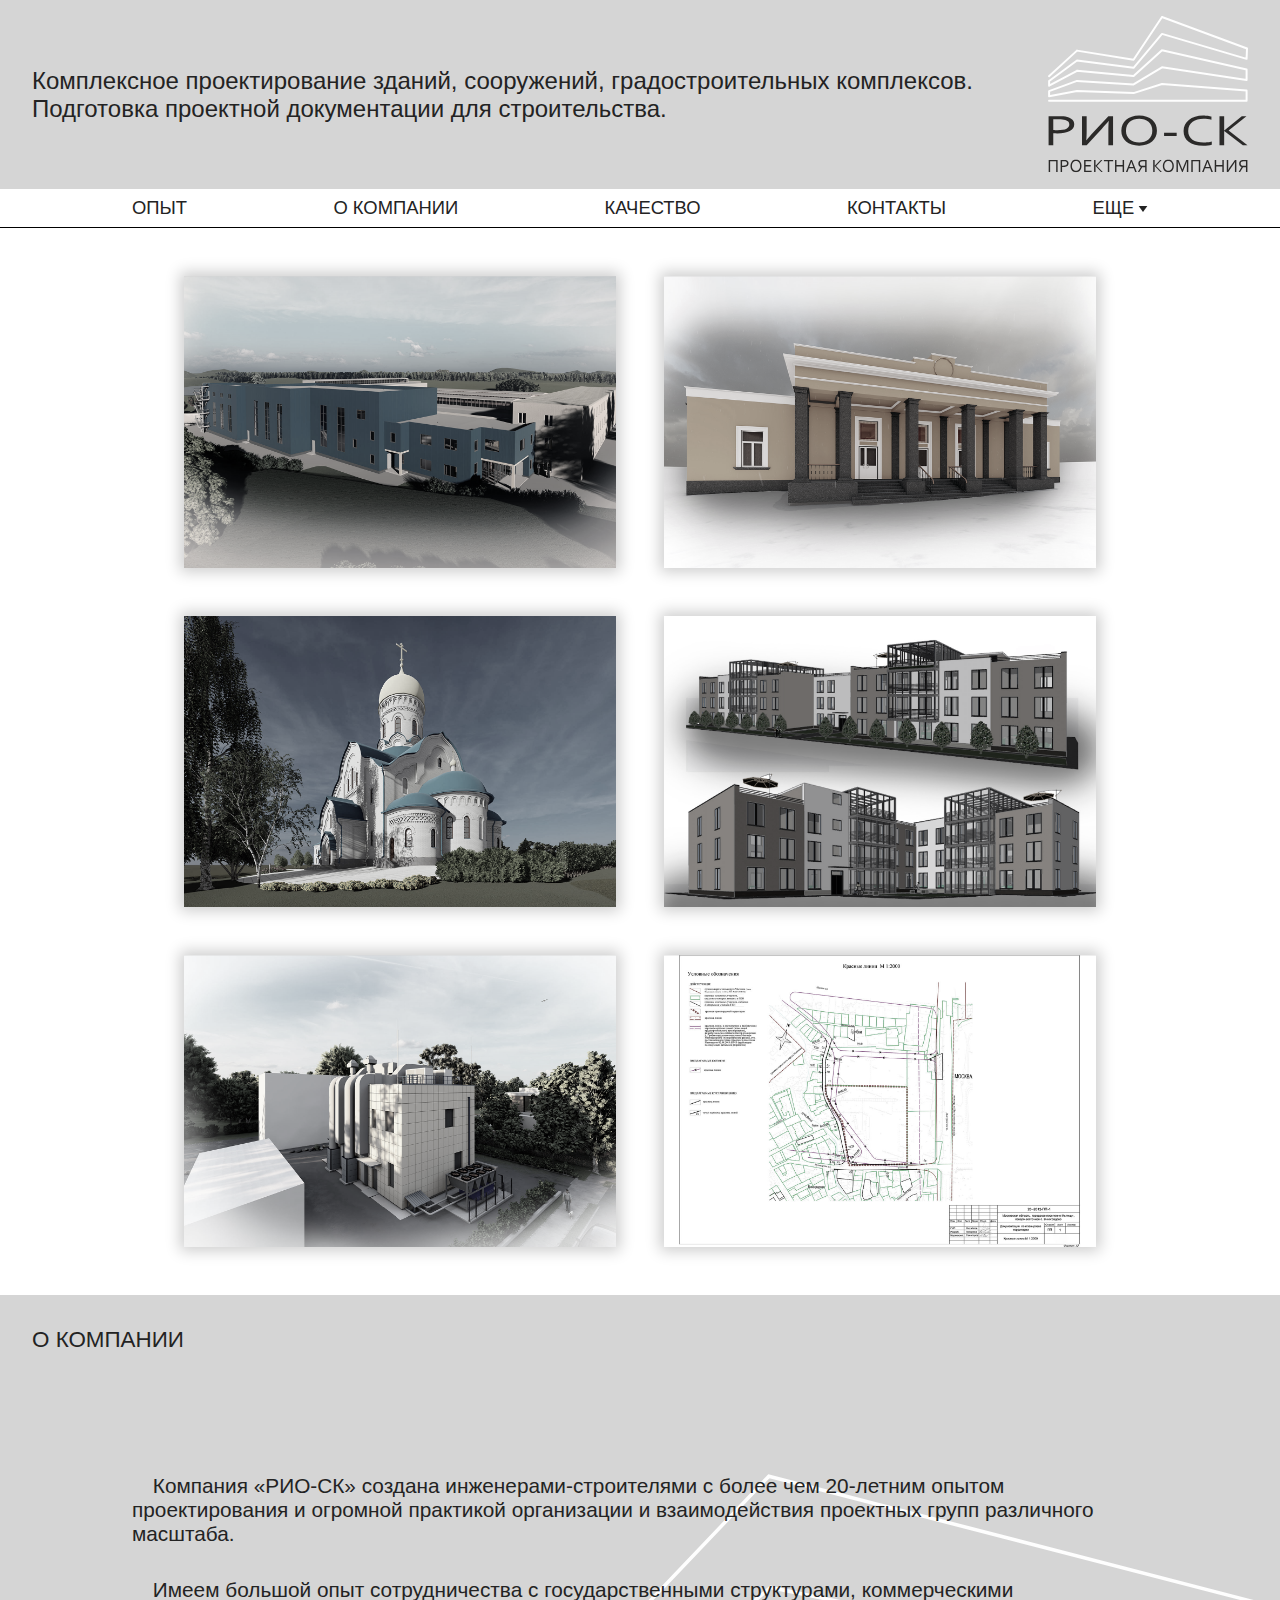
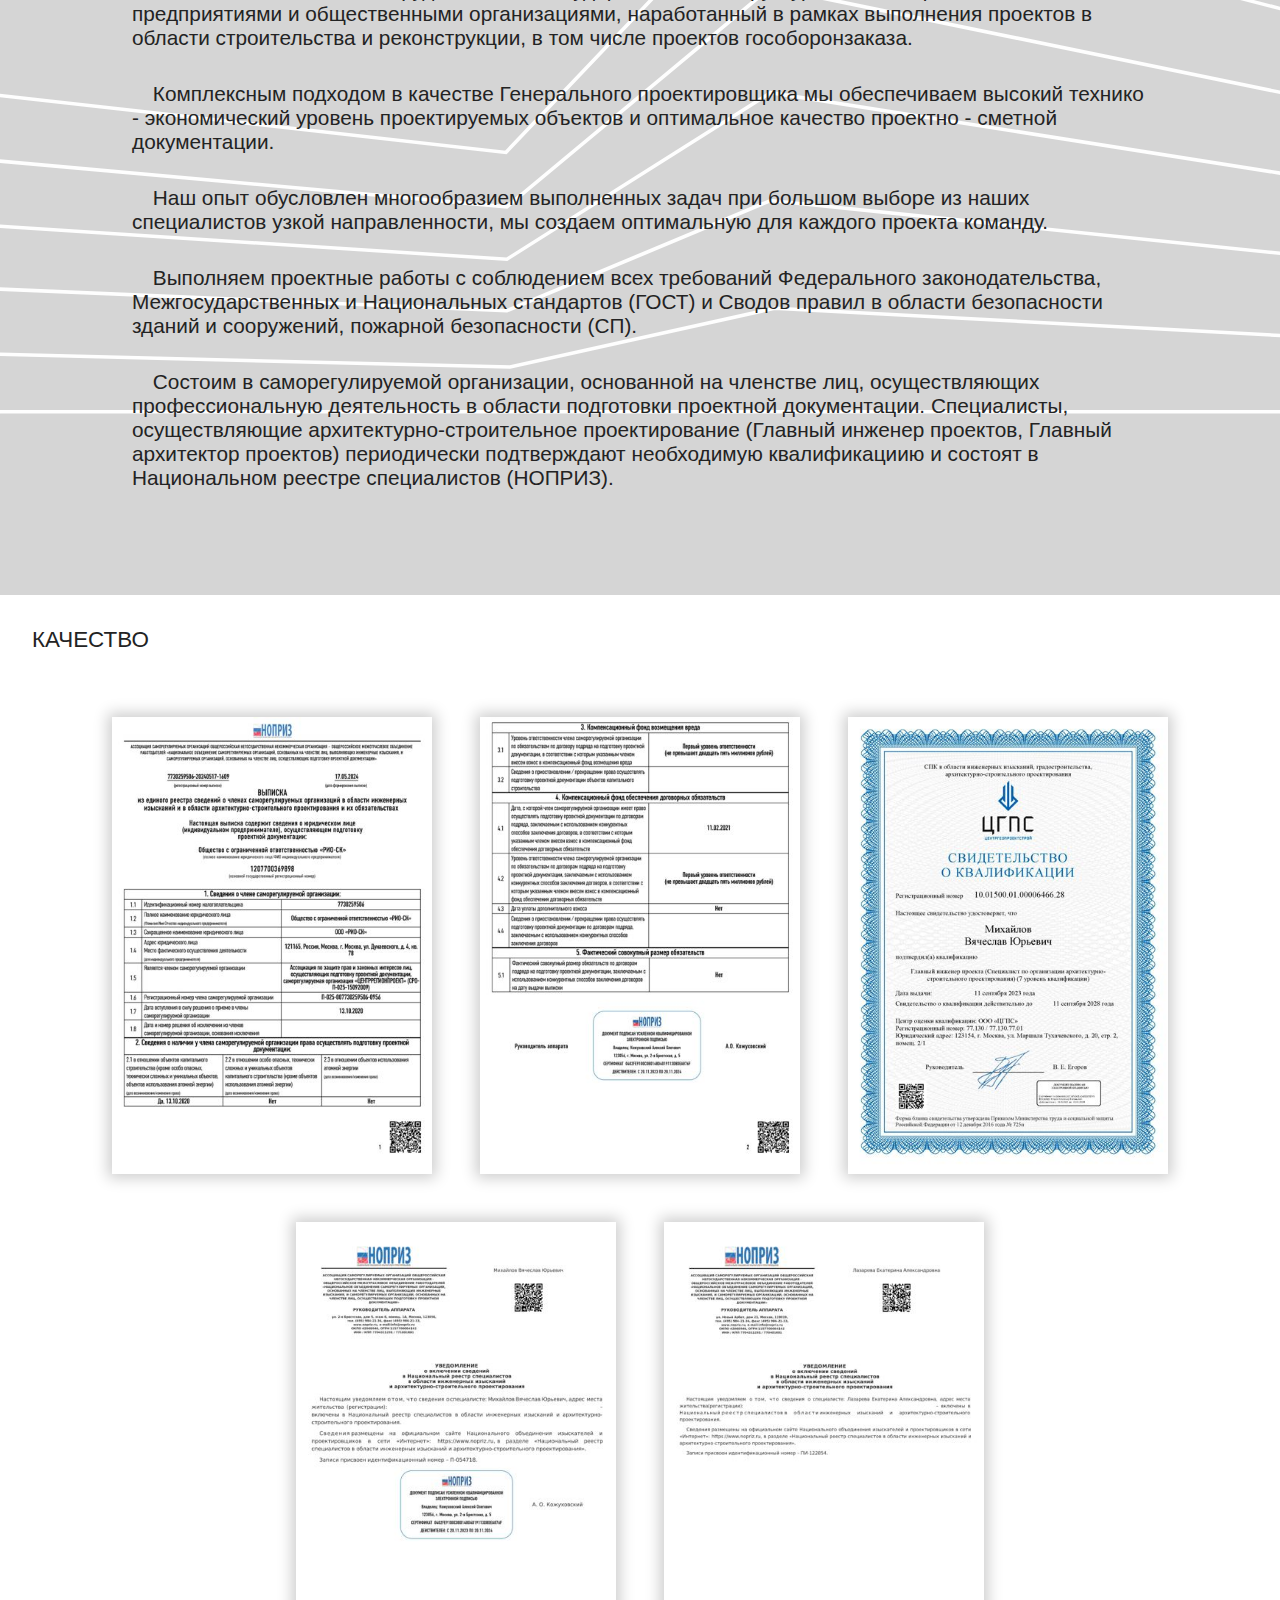
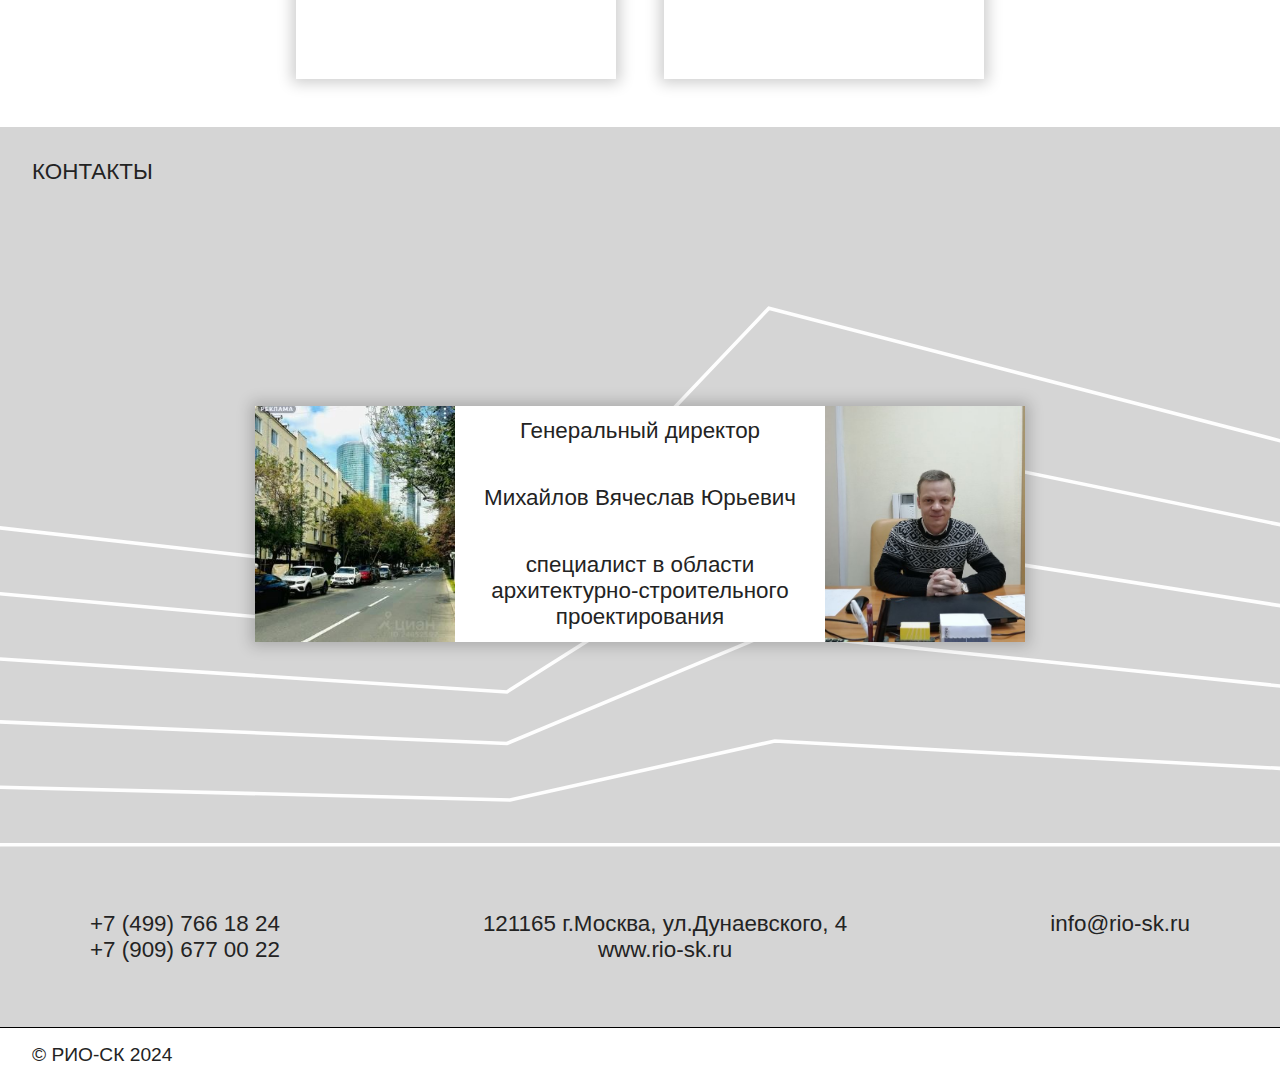
<file: index.html>
<!DOCTYPE html>
<html lang="en">
<head>
    <link rel="stylesheet" href="css/default.css">
    <link rel="stylesheet" href="css/styles.css">
    <link rel="icon" type="image/x-icon" href="src/icons/favicon_48.ico">
    <!-- <base href="https://mikhv.github.io/rio-sk-site/"> DELETE IT -->
    <meta charset="UTF-8">
    <meta name="viewport" content="width=device-width, initial-scale=1.0">
    <title>РИО-СК - Проектная компания</title>
</head>
<body>
    <header id="header">
        <div class="inner">
            <p class="header-text">Комплексное проектирование зданий, сооружений, градостроительных комплексов.<br>Подготовка проектной документации для строительства.</p>
            <svg width="200" height="157" viewBox="0 0 200 157" fill="none" xmlns="http://www.w3.org/2000/svg" class="header-logo">
                <g clip-path="url(#clip0_75_2)">
                    <path d="M5.27064 129.17H0.586609V100.15H11.1807C12.7632 100.15 14.2157 100.225 15.5637 100.365C16.9101 100.513 18.1405 100.736 19.2604 101.038C21.5432 101.661 23.2809 102.594 24.4623 103.832C25.6418 105.068 26.229 106.594 26.229 108.402C26.229 109.875 25.8481 111.179 25.0757 112.297C24.3052 113.424 23.1853 114.357 21.7213 115.112C20.2557 115.868 18.4793 116.431 16.3738 116.816C14.2753 117.201 11.8952 117.393 9.2306 117.393C7.96152 117.393 6.63714 117.349 5.27064 117.259V129.17ZM5.27064 114.022C5.89465 114.075 6.55903 114.12 7.23921 114.15C7.92202 114.179 8.5671 114.194 9.18058 114.194C11.3677 114.194 13.2301 114.06 14.773 113.802C16.3141 113.542 17.5736 113.164 18.539 112.669C19.5149 112.163 20.2179 111.556 20.6576 110.845C21.0947 110.127 21.3097 109.312 21.3097 108.402C21.3097 107.276 20.9508 106.351 20.2364 105.623C19.5246 104.905 18.5091 104.358 17.2041 103.979C16.3826 103.749 15.4382 103.587 14.3728 103.491C13.3091 103.394 12.0707 103.349 10.6664 103.349H5.27064V114.022ZM60.3688 100.15H65.0598V129.17H60.3775V116.045C60.3775 111.245 60.503 107.594 60.7479 105.097H60.582C58.8855 107.194 56.5826 109.823 53.6837 112.994L38.6671 129.17H33.976V100.15H38.6583V114.808C38.6583 118.526 38.5328 121.667 38.2862 124.222H38.4634C40.102 122.201 42.3936 119.57 45.3504 116.326L60.3688 100.15ZM104.304 114.66C104.304 112.704 103.962 110.986 103.289 109.497C102.617 108.009 101.688 106.764 100.508 105.765C99.319 104.765 97.9217 104.009 96.3139 103.499C94.7113 102.987 92.9858 102.729 91.1313 102.729C89.2891 102.729 87.5523 102.987 85.9514 103.499C84.3401 104.009 82.9446 104.765 81.7554 105.765C80.5741 106.764 79.6481 108.009 78.975 109.497C78.3001 110.986 77.9595 112.704 77.9595 114.66C77.9595 116.616 78.3001 118.326 78.9846 119.815C79.6674 121.296 80.6039 122.534 81.7852 123.534C82.9744 124.533 84.3699 125.281 85.9795 125.785C87.5821 126.296 89.3172 126.548 91.191 126.548C93.0341 126.548 94.7622 126.296 96.342 125.785C97.9314 125.281 99.319 124.533 100.508 123.534C101.688 122.534 102.617 121.296 103.289 119.815C103.962 118.326 104.304 116.616 104.304 114.66ZM108.93 114.66C108.93 116.861 108.509 118.875 107.68 120.718C106.85 122.557 105.662 124.14 104.109 125.466C102.557 126.799 100.693 127.837 98.5185 128.584C96.3332 129.333 93.8924 129.702 91.191 129.702C88.3896 129.702 85.8918 129.333 83.6774 128.584C81.4737 127.837 79.5981 126.799 78.0666 125.466C76.5369 124.14 75.3643 122.557 74.5534 120.718C73.745 118.875 73.3343 116.861 73.3343 114.66C73.3343 112.446 73.7565 110.415 74.592 108.572C75.4336 106.728 76.6229 105.135 78.1658 103.802C79.7061 102.476 81.5684 101.439 83.7661 100.691C85.9514 99.943 88.4089 99.5726 91.1313 99.5726C93.9117 99.5726 96.3999 99.943 98.5975 100.691C100.801 101.439 102.665 102.476 104.195 103.802C105.727 105.135 106.901 106.728 107.708 108.572C108.519 110.415 108.93 112.446 108.93 114.66ZM116.08 116.771H128.686V119.925H116.08V116.771ZM155.49 102.729C153.344 102.729 151.343 102.987 149.48 103.499C147.616 104.009 145.997 104.78 144.621 105.795C143.256 106.816 142.173 108.084 141.382 109.595C140.591 111.106 140.193 112.866 140.193 114.875C140.193 116.874 140.562 118.6 141.293 120.075C142.027 121.541 143.069 122.757 144.417 123.719C145.775 124.682 147.392 125.393 149.295 125.851C151.197 126.318 153.316 126.548 155.646 126.548C156.293 126.548 156.964 126.526 157.676 126.474C158.388 126.429 159.113 126.356 159.834 126.266C160.555 126.178 161.257 126.073 161.948 125.956C162.635 125.836 163.248 125.711 163.785 125.57V128.667C162.661 128.999 161.356 129.252 159.873 129.437C158.377 129.615 156.859 129.702 155.296 129.702C152.113 129.702 149.286 129.37 146.825 128.695C144.367 128.022 142.308 127.051 140.64 125.792C138.972 124.533 137.714 123 136.855 121.186C135.997 119.363 135.567 117.304 135.567 115.008C135.567 112.749 136.014 110.676 136.923 108.779C137.829 106.883 139.139 105.253 140.846 103.892C142.553 102.536 144.621 101.468 147.052 100.713C149.49 99.95 152.222 99.5726 155.247 99.5726C156.048 99.5726 156.847 99.5946 157.628 99.6472C158.407 99.6999 159.159 99.7727 159.873 99.8623C160.585 99.9579 161.248 100.069 161.862 100.195C162.467 100.327 162.993 100.463 163.431 100.603V103.706C162.272 103.432 161.005 103.194 159.636 103.01C158.261 102.824 156.885 102.729 155.49 102.729ZM171.475 129.17V100.15H176.157V114.49H176.215L193.779 100.15H198.46L180.625 114.593L199.515 129.17H194.833L176.215 114.963H176.157V129.17H171.475Z" fill="#2B2A29"/>
                    <path d="M9.61949 143.876V155.966H8.17663V145.284H2.12522V155.966H0.680603V143.876H9.61949ZM14.0771 155.966H12.6325V143.876H15.9008C16.3888 143.876 16.8373 143.906 17.2524 143.966C17.6676 144.027 18.0467 144.12 18.3951 144.246C19.0981 144.507 19.6344 144.895 19.9977 145.41C20.3619 145.926 20.5436 146.561 20.5436 147.312C20.5436 147.928 20.4251 148.47 20.1882 148.938C19.9503 149.405 19.6028 149.794 19.1499 150.11C18.7014 150.425 18.1538 150.658 17.5026 150.819C16.854 150.979 16.1211 151.06 15.2988 151.06C14.9073 151.06 14.4984 151.042 14.0771 151.004V155.966ZM14.0771 149.656C14.2702 149.679 14.4738 149.697 14.6835 149.708C14.8968 149.722 15.0943 149.727 15.2839 149.727C15.957 149.727 16.5345 149.671 17.0076 149.565C17.4841 149.456 17.8729 149.299 18.1705 149.091C18.4732 148.882 18.6883 148.629 18.8252 148.332C18.9595 148.033 19.0253 147.693 19.0253 147.312C19.0253 146.846 18.9147 146.459 18.6962 146.158C18.475 145.858 18.1634 145.628 17.7571 145.471C17.5069 145.376 17.2129 145.309 16.8856 145.268C16.5565 145.228 16.1738 145.21 15.742 145.21H14.0771V149.656ZM32.054 149.922C32.054 149.106 31.9496 148.39 31.7416 147.771C31.5345 147.15 31.2466 146.632 30.8815 146.215C30.5155 145.799 30.0855 145.484 29.5896 145.271C29.0937 145.058 28.561 144.95 27.9887 144.95C27.4227 144.95 26.8855 145.058 26.3905 145.271C25.8947 145.484 25.4646 145.799 25.096 146.215C24.7335 146.632 24.4474 147.15 24.2377 147.771C24.0305 148.39 23.9243 149.106 23.9243 149.922C23.9243 150.736 24.0305 151.449 24.2421 152.069C24.4509 152.686 24.7432 153.201 25.1057 153.618C25.4743 154.035 25.9043 154.347 26.3993 154.557C26.8952 154.77 27.4297 154.874 28.0081 154.874C28.5759 154.874 29.1086 154.77 29.5966 154.557C30.089 154.347 30.5155 154.035 30.8815 153.618C31.2466 153.201 31.5345 152.686 31.7416 152.069C31.9496 151.449 32.054 150.736 32.054 149.922ZM33.4802 149.922C33.4802 150.837 33.3512 151.677 33.0958 152.446C32.8395 153.21 32.4727 153.87 31.9926 154.424C31.5152 154.979 30.9394 155.411 30.268 155.723C29.5931 156.034 28.8418 156.189 28.0081 156.189C27.1436 156.189 26.3739 156.034 25.6911 155.723C25.01 155.411 24.4325 154.979 23.9594 154.424C23.4864 153.87 23.1239 153.21 22.8764 152.446C22.6263 151.677 22.499 150.837 22.499 149.922C22.499 148.999 22.628 148.152 22.8861 147.384C23.1459 146.616 23.5127 145.954 23.9893 145.398C24.4641 144.845 25.0398 144.413 25.7156 144.1C26.3905 143.79 27.1497 143.635 27.9887 143.635C28.8471 143.635 29.6159 143.79 30.2926 144.1C30.9728 144.413 31.5476 144.845 32.0207 145.398C32.4937 145.954 32.8544 146.616 33.1028 147.384C33.3538 148.152 33.4802 148.999 33.4802 149.922ZM37.5718 154.633H43.6206V155.966H36.1263V143.876H43.2932V145.21H37.5718V149.115H42.6613V150.448H37.5718V154.633ZM46.0833 155.966V143.876H47.5288V149.851H47.5472L52.9658 143.876H54.4113L48.9085 149.894L54.7352 155.966H53.2915L47.5472 150.048H47.5288V155.966H46.0833ZM61.257 155.966H59.8115V145.21H55.8682V143.876H65.2003V145.21H61.257V155.966ZM68.4836 149.115H74.6447V143.876H76.0885V155.966H74.6447V150.448H68.4836V155.966H67.0399V143.876H68.4836V149.115ZM77.9131 155.966L82.7095 143.876H83.9566L88.7679 155.966H87.2066L85.8225 152.337H80.8471L79.4578 155.966H77.9131ZM83.323 145.746C82.792 147.251 82.2864 148.622 81.8099 149.854L81.3553 151.004H85.3012L84.8466 149.851C84.3603 148.597 83.8688 147.231 83.3598 145.746H83.323ZM89.8685 155.966L92.7937 151.004V150.966C92.3724 150.842 92.0082 150.668 91.701 150.443C91.3965 150.22 91.142 149.965 90.9462 149.679C90.7479 149.386 90.5961 149.07 90.4986 148.726C90.4021 148.384 90.3547 148.023 90.3547 147.644C90.3547 147.089 90.4469 146.581 90.6276 146.12C90.8093 145.66 91.077 145.266 91.4281 144.935C91.7765 144.601 92.2065 144.342 92.7182 144.156C93.229 143.97 93.8144 143.876 94.4744 143.876H98.6081V155.966H97.1653V151.171H94.2383L91.3122 155.966H89.8685ZM94.5753 145.21C93.6968 145.21 93.0254 145.419 92.5629 145.835C92.1056 146.255 91.873 146.838 91.873 147.592C91.873 148.302 92.0863 148.854 92.5164 149.246C92.9429 149.641 93.5827 149.837 94.4331 149.837H97.1653V145.21H94.5753ZM105.22 155.966V143.876H106.663V149.851H106.683L112.103 143.876H113.547L108.044 149.894L113.871 155.966H112.427L106.683 150.048H106.663V155.966H105.22ZM124.386 149.922C124.386 149.106 124.281 148.39 124.073 147.771C123.866 147.15 123.58 146.632 123.215 146.215C122.847 145.799 122.417 145.484 121.921 145.271C121.428 145.058 120.895 144.95 120.32 144.95C119.754 144.95 119.218 145.058 118.724 145.271C118.226 145.484 117.796 145.799 117.429 146.215C117.065 146.632 116.779 147.15 116.572 147.771C116.362 148.39 116.258 149.106 116.258 149.922C116.258 150.736 116.362 151.449 116.575 152.069C116.785 152.686 117.075 153.201 117.437 153.618C117.806 154.035 118.236 154.347 118.734 154.557C119.227 154.77 119.761 154.874 120.34 154.874C120.908 154.874 121.441 154.77 121.931 154.557C122.421 154.347 122.847 154.035 123.215 153.618C123.58 153.201 123.866 152.686 124.073 152.069C124.281 151.449 124.386 150.736 124.386 149.922ZM125.814 149.922C125.814 150.837 125.684 151.677 125.427 152.446C125.171 153.21 124.804 153.87 124.326 154.424C123.848 154.979 123.274 155.411 122.602 155.723C121.927 156.034 121.173 156.189 120.34 156.189C119.478 156.189 118.705 156.034 118.023 155.723C117.342 155.411 116.764 154.979 116.291 154.424C115.82 153.87 115.457 153.21 115.209 152.446C114.958 151.677 114.831 150.837 114.831 149.922C114.831 148.999 114.96 148.152 115.22 147.384C115.478 146.616 115.844 145.954 116.321 145.398C116.798 144.845 117.372 144.413 118.049 144.1C118.724 143.79 119.483 143.635 120.32 143.635C121.181 143.635 121.949 143.79 122.624 144.1C123.305 144.413 123.881 144.845 124.352 145.398C124.825 145.954 125.186 146.616 125.436 147.384C125.685 148.152 125.814 148.999 125.814 149.922ZM134.713 155.966H134.051L131.084 148.745C130.676 147.752 130.261 146.672 129.849 145.503H129.781C129.86 147.183 129.903 148.725 129.903 150.119V155.966H128.458V143.876H130.532L133.31 150.718C133.626 151.497 133.98 152.441 134.361 153.543H134.404C134.829 152.322 135.176 151.378 135.453 150.718L138.231 143.876H140.307V155.966H138.862V150.119C138.862 148.753 138.905 147.212 138.985 145.503H138.916C138.481 146.737 138.069 147.82 137.682 148.745L134.713 155.966ZM152.242 143.876V155.966H150.799V145.284H144.748V155.966H143.303V143.876H152.242ZM154.071 155.966L158.867 143.876H160.114L164.925 155.966H163.364L161.981 152.337H157.007L155.615 155.966H154.071ZM159.48 145.746C158.951 147.251 158.445 148.622 157.968 149.854L157.514 151.004H161.459L161.005 149.851C160.519 148.597 160.026 147.231 159.518 145.746H159.48ZM168.175 149.115H174.335V143.876H175.78V155.966H174.335V150.448H168.175V155.966H166.73V143.876H168.175V149.115ZM186.93 143.876H188.379V155.966H186.933V150.499C186.933 148.498 186.973 146.978 187.047 145.936H186.996C186.473 146.81 185.763 147.906 184.869 149.228L180.236 155.966H178.789V143.876H180.232V149.983C180.232 151.531 180.195 152.84 180.117 153.906H180.172C180.677 153.063 181.386 151.967 182.298 150.615L186.93 143.876ZM190.66 155.966L193.586 151.004V150.966C193.166 150.842 192.8 150.668 192.494 150.443C192.19 150.22 191.935 149.965 191.738 149.679C191.54 149.386 191.389 149.07 191.292 148.726C191.194 148.384 191.148 148.023 191.148 147.644C191.148 147.089 191.239 146.581 191.421 146.12C191.602 145.66 191.869 145.266 192.221 144.935C192.569 144.601 192.999 144.342 193.511 144.156C194.022 143.97 194.607 143.876 195.267 143.876H199.401V155.966H197.957V151.171H195.031L192.105 155.966H190.66ZM195.368 145.21C194.489 145.21 193.818 145.419 193.356 145.835C192.896 146.255 192.666 146.838 192.666 147.592C192.666 148.302 192.879 148.854 193.309 149.246C193.736 149.641 194.375 149.837 195.226 149.837H197.957V145.21H195.368Z" fill="#2B2A29"/>
                    <path d="M1.65561 60.9147C1.25276 61.2824 0.626121 61.2543 0.258384 60.8515C-0.109352 60.4487 -0.0812668 59.822 0.321575 59.4543L1.65561 60.9147ZM29.6632 35.3408L1.65561 60.9147L0.321575 59.4543L28.3292 33.8804L29.1533 33.6338L29.6632 35.3408ZM28.3292 33.8804C28.732 33.5126 29.3587 33.5407 29.7264 33.9436C30.0942 34.3464 30.0661 34.9731 29.6632 35.3408L28.3292 33.8804ZM85.3994 44.7001L28.8391 35.5874L29.1533 33.6338L85.7136 42.7464L86.3797 44.2709L85.3994 44.7001ZM85.7136 42.7464C86.2525 42.8324 86.6193 43.3415 86.5333 43.8803C86.4473 44.4192 85.9383 44.7861 85.3994 44.7001L85.7136 42.7464ZM114.817 1.53627L86.3797 44.2709L84.7333 43.1756L113.17 0.44096L114.337 0.0609353L114.817 1.53627ZM113.17 0.44096C113.472 -0.0136636 114.086 -0.136536 114.541 0.165376C114.996 0.467288 115.118 1.08164 114.817 1.53627L113.17 0.44096ZM198.667 33.417L113.649 1.91629L114.337 0.0609353L199.355 31.5616L199.999 32.5288L198.667 33.417ZM199.355 31.5616C199.866 31.7512 200.128 32.3217 199.938 32.8333C199.749 33.345 199.178 33.6066 198.667 33.417L199.355 31.5616ZM197.609 42.8193L198.022 32.4498L199.999 32.5288L199.585 42.8983L198.317 43.8075L197.609 42.8193ZM199.585 42.8983C199.564 43.4433 199.103 43.8681 198.558 43.847C198.013 43.8259 197.588 43.3643 197.609 42.8193L199.585 42.8983ZM114.273 16.9303L198.877 41.91L198.317 43.8075L113.713 18.8278L113.235 17.2436L114.273 16.9303ZM113.713 18.8278C113.189 18.6733 112.89 18.123 113.045 17.5991C113.199 17.0751 113.749 16.7758 114.273 16.9303L113.713 18.8278ZM84.7982 51.1789L113.235 17.2436L114.752 18.5144L86.3148 52.4497L85.4301 52.7955L84.7982 51.1789ZM86.3148 52.4497C85.9646 52.8684 85.3397 52.9228 84.9211 52.5726C84.5024 52.2224 84.448 51.5975 84.7982 51.1789L86.3148 52.4497ZM29.1226 43.5284L85.6829 50.8331L85.4301 52.7955L28.8698 45.4908L28.4099 43.7127L29.1226 43.5284ZM28.8698 45.4908C28.3283 45.4215 27.9457 44.9248 28.015 44.3832C28.0843 43.8417 28.5811 43.4591 29.1226 43.5284L28.8698 45.4908ZM0.522557 64.2155L28.4099 43.7127L29.5825 45.3065L1.6951 65.8094L0.119715 65.0125L0.522557 64.2155ZM1.6951 65.8094C1.2554 66.1323 0.634897 66.0384 0.311921 65.5987C-0.0110547 65.159 0.0828535 64.5385 0.522557 64.2155L1.6951 65.8094ZM0.119715 69.7254V65.0125H2.09794V69.7254L1.57574 70.5978L0.119715 69.7254ZM2.09794 69.7254C2.09794 70.2713 1.65473 70.7146 1.10883 70.7146C0.56293 70.7146 0.119715 70.2713 0.119715 69.7254H2.09794ZM29.4631 55.6716L1.57574 70.5978L0.641918 68.853L28.5293 53.9268L29.0875 53.8145L29.4631 55.6716ZM28.5293 53.9268C29.0103 53.6697 29.6115 53.8513 29.8686 54.3323C30.1258 54.8133 29.9441 55.4144 29.4631 55.6716L28.5293 53.9268ZM85.4652 61.0472L28.9049 55.7839L29.0875 53.8145L85.6478 59.0778L86.2209 60.7953L85.4652 61.0472ZM85.6478 59.0778C86.191 59.1278 86.5912 59.6105 86.5412 60.1538C86.4912 60.697 86.0085 61.0972 85.4652 61.0472L85.6478 59.0778ZM114.658 35.0292L86.2209 60.7953L84.8921 59.3297L113.329 33.5635L114.212 33.3318L114.658 35.0292ZM113.329 33.5635C113.734 33.1967 114.359 33.2274 114.726 33.632C115.093 34.0366 115.062 34.6624 114.658 35.0292L113.329 33.5635ZM198.379 54.4288L113.775 35.2609L114.212 33.3318L198.816 52.4998L199.586 53.4643L198.379 54.4288ZM198.816 52.4998C199.348 52.62 199.682 53.151 199.562 53.6828C199.441 54.2147 198.911 54.5491 198.379 54.4288L198.816 52.4998ZM197.608 63.9119V53.4643H199.586V63.9119L198.452 64.8905L197.608 63.9119ZM199.586 63.9119C199.586 64.4578 199.143 64.901 198.597 64.901C198.051 64.901 197.608 64.4578 197.608 63.9119H199.586ZM114.139 50.3644L198.743 62.9333L198.452 64.8905L113.848 52.3216L113.485 50.4943L114.139 50.3644ZM113.848 52.3216C113.308 52.2417 112.935 51.7371 113.015 51.1973C113.095 50.6576 113.599 50.2846 114.139 50.3644L113.848 52.3216ZM85.0483 67.541L113.485 50.4943L114.501 52.1917L86.0647 69.2383L85.4959 69.377L85.0483 67.541ZM86.0647 69.2383C85.596 69.5183 84.9878 69.3665 84.7078 68.8978C84.4278 68.4291 84.5797 67.8209 85.0483 67.541L86.0647 69.2383ZM29.0568 63.9461L85.6171 67.4023L85.4959 69.377L28.9357 65.9208L28.6557 64.0049L29.0568 63.9461ZM28.9357 65.9208C28.3906 65.8875 27.9755 65.4179 28.0089 64.8729C28.0422 64.3279 28.5118 63.9128 29.0568 63.9461L28.9357 65.9208ZM0.7683 74.2173L28.6557 64.0049L29.3367 65.862L1.44936 76.0744L0.119715 75.1458L0.7683 74.2173ZM1.44936 76.0744C0.936809 76.2622 0.368091 75.9989 0.180273 75.4863C-0.00754406 74.9738 0.255751 74.4051 0.7683 74.2173L1.44936 76.0744ZM0.119715 80.173V75.1458H2.09794V80.173L1.28699 81.1454L0.119715 80.173ZM2.09794 80.173C2.09794 80.7189 1.65473 81.1621 1.10883 81.1621C0.56293 81.1621 0.119715 80.7189 0.119715 80.173H2.09794ZM29.1744 76.0393L1.28699 81.1454L0.930666 79.2006L28.8181 74.0944L29.0322 74.0786L29.1744 76.0393ZM28.8181 74.0944C29.3543 73.9961 29.8704 74.3524 29.9687 74.8887C30.067 75.4249 29.7106 75.941 29.1744 76.0393L28.8181 74.0944ZM85.5205 78.0974L28.9602 76.0551L29.0322 74.0786L85.5925 76.1209L85.8584 78.0508L85.5205 78.0974ZM85.5925 76.1209C86.1375 76.1402 86.564 76.6001 86.5447 77.1451C86.5254 77.6901 86.0655 78.1167 85.5205 78.0974L85.5925 76.1209ZM114.295 68.9391L85.8584 78.0508L85.2546 76.1674L113.691 67.0556L114.071 67.0109L114.295 68.9391ZM113.691 67.0556C114.211 66.8897 114.769 67.1759 114.935 67.6954C115.101 68.215 114.815 68.7732 114.295 68.9391L113.691 67.0556ZM198.52 75.582L113.916 68.9838L114.071 67.0109L198.674 73.6091L199.586 74.5955L198.52 75.582ZM198.674 73.6091C199.219 73.6512 199.626 74.1286 199.584 74.6728C199.542 75.2169 199.064 75.6241 198.52 75.582L198.674 73.6091ZM197.608 84.6508V74.5955H199.586V84.6508L198.597 85.6399L197.608 84.6508ZM199.586 84.6508C199.586 85.1967 199.143 85.6399 198.597 85.6399C198.051 85.6399 197.608 85.1967 197.608 84.6508H199.586ZM1.10883 83.6617H198.597V85.6399H1.10883V83.6617ZM1.10883 85.6399C0.56293 85.6399 0.119715 85.1967 0.119715 84.6508C0.119715 84.1049 0.56293 83.6617 1.10883 83.6617V85.6399Z" fill="#FEFEFE"/>
                </g>
                <defs>
                    <clipPath id="clip0_75_2">
                        <rect width="200" height="156.187" fill="white"/>
                    </clipPath>
                </defs>
            </svg>
        </div>
    </header>

    <main>
        <div id="menuTrack" class="menuTrack">

        </div>
        <div id="menu" class="menu-wrapper">
            <div class="inner">
                <div class="menu">
                    <a href="#experience" class="menu-link">ОПЫТ</a>
                    <a href="#about" class="menu-link">О КОМПАНИИ</a>
                    <a href="#quality" class="menu-link">КАЧЕСТВО</a>
                    <a href="#contacts" class="menu-link">КОНТАКТЫ</a>
                    <div class="dropdown-menu">
                        <a id="dropdownMenuBtn" class="menu-link dropdown-menu-toggle">ЕЩЕ<span><img src="src/icons/drop_button_indicator_24.svg" alt="Стрелка" id="dropdownMenuBtnIndicatior" class="drop-button-indicator"></span></a>
                        <div id="dropdownMenu" class="dropdown-menu-content-wrapper">
                            <div class="dropdown-menu-content">
                                <a href="src/files/РИО-СК_2024_презентация.pptx" download class="menu-link dropdown-menu-link">Скачать презентацию</a>
                                <a href="feedback.html" class="menu-link dropdown-menu-link">Вакансии</a>
                            </div>
                        </div>
                    </div>
                </div>

            </div>
        </div>

        <div id="experience" class="section">
            <div class="inner">
                <div class="section-content image-grid-wrapper">
                    <div id="experienceImageGrid" class="image-grid experience-image-grid">
                        <!-- <a href="gallery.html" class="image-grid-item experience-image-grid-item">
                            <div class="experience-image-grid-item-title-wrapper">
                                <p class="experience-image-grid-item-title"></p>
                                <img src="src/icons/search_ico_24.svg" alt="Просмотр" class="experience-image-grid-item-icon">
                            </div>
                            <img src="" alt="Фото" class="experience-image-grid-item-image">
                        </a> -->

                    </div>
                </div>
            </div>
        </div>

        <div id="about" class="section">
            <div class="background-wrapper about-section-background-wrapper">
                <img src="src/pictures/background-logo.svg" alt="Фон" class="background-image">
            </div>
            <div class="inner">
                <div class="section-header">
                    <p class="section-title">О КОМПАНИИ</p>
                </div>
                <div class="section-content about-text-wrapper">
                    <p class="about-text">
                        <span></span>Компания «РИО-СК» создана инженерами-строителями с более чем 20-летним опытом проектирования и огромной практикой организации и взаимодействия проектных групп различного масштаба.
                    </p>
                    <p class="about-text">
                        <span></span>Имеем большой опыт сотрудничества с государственными структурами, коммерческими предприятиями и общественными организациями, наработанный в рамках выполнения проектов в области строительства и реконструкции, в том числе проектов гособоронзаказа.
                    </p>
                    <p class="about-text">
                        <span></span>Комплексным подходом в качестве Генерального проектировщика мы обеспечиваем высокий технико - экономический уровень проектируемых объектов и оптимальное качество проектно - сметной документации.
                    </p>
                    <p class="about-text">
                        <span></span>Наш опыт обусловлен многообразием выполненных задач при большом выборе из наших специалистов узкой направленности, мы создаем оптимальную для каждого проекта команду.
                    </p>
                    <p class="about-text">
                        <span></span>Выполняем проектные работы с соблюдением всех требований Федерального законодательства, Межгосударственных и Национальных стандартов (ГОСТ) и Сводов правил в области безопасности зданий и сооружений, пожарной безопасности (СП).
                    </p>
                    <p class="about-text">
                        <span></span>Состоим в саморегулируемой организации, основанной на членстве лиц, осуществляющих профессиональную деятельность в области подготовки проектной документации. Специалисты, осуществляющие архитектурно-строительное проектирование (Главный инженер проектов, Главный архитектор проектов) периодически подтверждают необходимую квалификациию и состоят в Национальном реестре специалистов (НОПРИЗ).
                    </p>
                </div>
            </div>
        </div>

        <div id="quality" class="section">
            <div class="inner">
                <div class="section-header">
                    <p class="section-title">КАЧЕСТВО</p>
                </div>
                <div class="section-content image-grid-wrapper">
                    <div class="image-grid quality-image-grid">
                        <div class="image-grid-item quality-image-grid-item">
                            <img src="src/pictures/documents/1.jpg" alt="фото" class="quality-image-grid-item-image">
                        </div>
                        <div class="image-grid-item quality-image-grid-item">
                            <img src="src/pictures/documents/2.jpg" alt="фото" class="quality-image-grid-item-image">
                        </div>
                        <div class="image-grid-item quality-image-grid-item">
                            <img src="src/pictures/documents/3.jpg" alt="фото" class="quality-image-grid-item-image">
                        </div>
                        <div class="image-grid-item quality-image-grid-item">
                            <img src="src/pictures/documents/4.jpg" alt="фото" class="quality-image-grid-item-image">
                        </div>
                        <div class="image-grid-item quality-image-grid-item">
                            <img src="src/pictures/documents/5.jpg" alt="фото" class="quality-image-grid-item-image">
                        </div>
                    </div>
                </div>
            </div>
        </div>

        <div id="contacts" class="section">
            <div class="background-wrapper about-section-background-wrapper">
                <img src="src/pictures/background-logo.svg" alt="Фон" class="background-image">
            </div>
            <div class="inner">
                <div class="section-header">
                    <p class="section-title">КОНТАКТЫ</p>
                </div>

                <div class="section-content contact-info-wrapper">
                    <div class="top-contact-info-wrapper">

                            <div class="top-contact-info">
                                <img src="src/pictures/contact_photo_1.jpg" alt="Фото контакта" class="top-contact-photo">
                                <div class="top-contact-info-text-wrapper">
                                    <p class="top-contact-info-text">Генеральный директор</p>
                                    <p class="top-contact-info-text">Михайлов Вячеслав Юрьевич</p>
                                    <p class="top-contact-info-text">специалист в области<br> архитектурно-строительного<br> проектирования</p>
                                </div>
                                <img src="src/pictures/contact_photo_2.jpg" alt="Фото контакта" class="top-contact-photo">
                            </div>

                    </div>
                    <div class="bottom-contact-info-wrapper">

                            <div class="bottom-contact-info">
                                <div class="bottom-contact-info-list">
                                    <p class="bottom-contact-info-list-item">+7 (499) 766 18 24</p>
                                    <p class="bottom-contact-info-list-item">+7 (909) 677 00 22</p>
                                </div>
                                <div class="bottom-contact-info-list">
                                    <p class="bottom-contact-info-list-item">121165 г.Москва,   ул.Дунаевского, 4</p>
                                    <p class="bottom-contact-info-list-item">www.rio-sk.ru</p>
                                </div>
                                <div class="bottom-contact-info-list">
                                    <p class="bottom-contact-info-list-item">info@rio-sk.ru</p>
                                </div>
                            </div>

                    </div>
                </div>
            </div>


        </div>
    </main>

    <footer>
        <p class="copyright">&copy; РИО-СК 2024</p>
    </footer>

    <script src="scripts/cookie.js"></script>
    <script src="scripts/data.js"></script>
    <script src="scripts/image_grid_fill.js"></script>
    <script>
        document.addEventListener("DOMContentLoaded", onDOMReady);

        function onDOMReady() {
            const header = document.getElementById('header');
            const headerHeight = header.offsetHeight;
            const menu = document.getElementById('menu');
            const menuHeight = menu.offsetHeight;

            const dropdownMenuBtn = document.getElementById('dropdownMenuBtn');
            const dropdownMenuBtnIndicatior = document.getElementById('dropdownMenuBtnIndicatior');
            const dropdownMenu = document.getElementById('dropdownMenu');
            let dropDownMenuOpened = true;

            let elementOffsetTop;
            let elementHeight;
            let menuOffsetTop;
            const sectionsList = [
                document.getElementById('experience'),
                document.getElementById('about'),
                document.getElementById('quality'),
                document.getElementById('contacts')
            ];
            const menuLinksList = document.querySelectorAll('.menu-link')

            document.getElementById('menuTrack').style.height = menuHeight + 'px'; // it`s necessary

            reCalcMenuPosition();
            window.addEventListener('scroll', reCalcMenuPosition)

            function reCalcMenuPosition() {
                menuViewportOffsetY = menu.getBoundingClientRect().top;

                if (window.document.scrollingElement.scrollTop > headerHeight) {
                    fixMenuPosition();
                } else {
                    setDefaultMenuPosition();
                }
            }

            function fixMenuPosition() {
                menu.style.position = 'fixed';
                menu.style.top = 0;
            }

            function setDefaultMenuPosition() {
                menu.style.position = 'absolute';
                menu.style.top = 0;
            }

            toggleDropdownMenu();
            dropdownMenuBtn.addEventListener("click", toggleDropdownMenu)

            function toggleDropdownMenu() {
                dropDownMenuOpened = dropDownMenuOpened ? false : true

                if (dropDownMenuOpened) {
                    dropdownMenuBtnIndicatior.style.transform = 'rotate(180deg)';
                    dropdownMenu.style.height = '5em';
                } else {
                    dropdownMenuBtnIndicatior.style.transform = 'rotate(0deg)';
                    dropdownMenu.style.height = 0;
                }
            }

            toggleActiveMenuLink();
            window.addEventListener('scroll', toggleActiveMenuLink);

            function toggleActiveMenuLink() {
                for (let i = 0; i <= sectionsList.length - 1; i++) {
                    elementOffsetTop = document.body.scrollTop + sectionsList[i].getBoundingClientRect().top;
                    elementHeight = sectionsList[i].offsetHeight;
                    menuOffsetTop = document.body.scrollTop + menu.getBoundingClientRect().top;

                    if (menuOffsetTop + menuHeight > elementOffsetTop && menuOffsetTop + menuHeight < elementOffsetTop + elementHeight) {
                        for (let j = 0; j <= menuLinksList.length - 1; j++) {
                            if (menuLinksList[j].classList.contains('active-menu-link')) {
                                menuLinksList[j].classList.remove('active-menu-link');
                            } else {
                                continue;
                            }
                        }

                        menuLinksList[i].classList.add('active-menu-link');
                    }
                }
            }
        }
    </script>
</body>
</html>
</file>
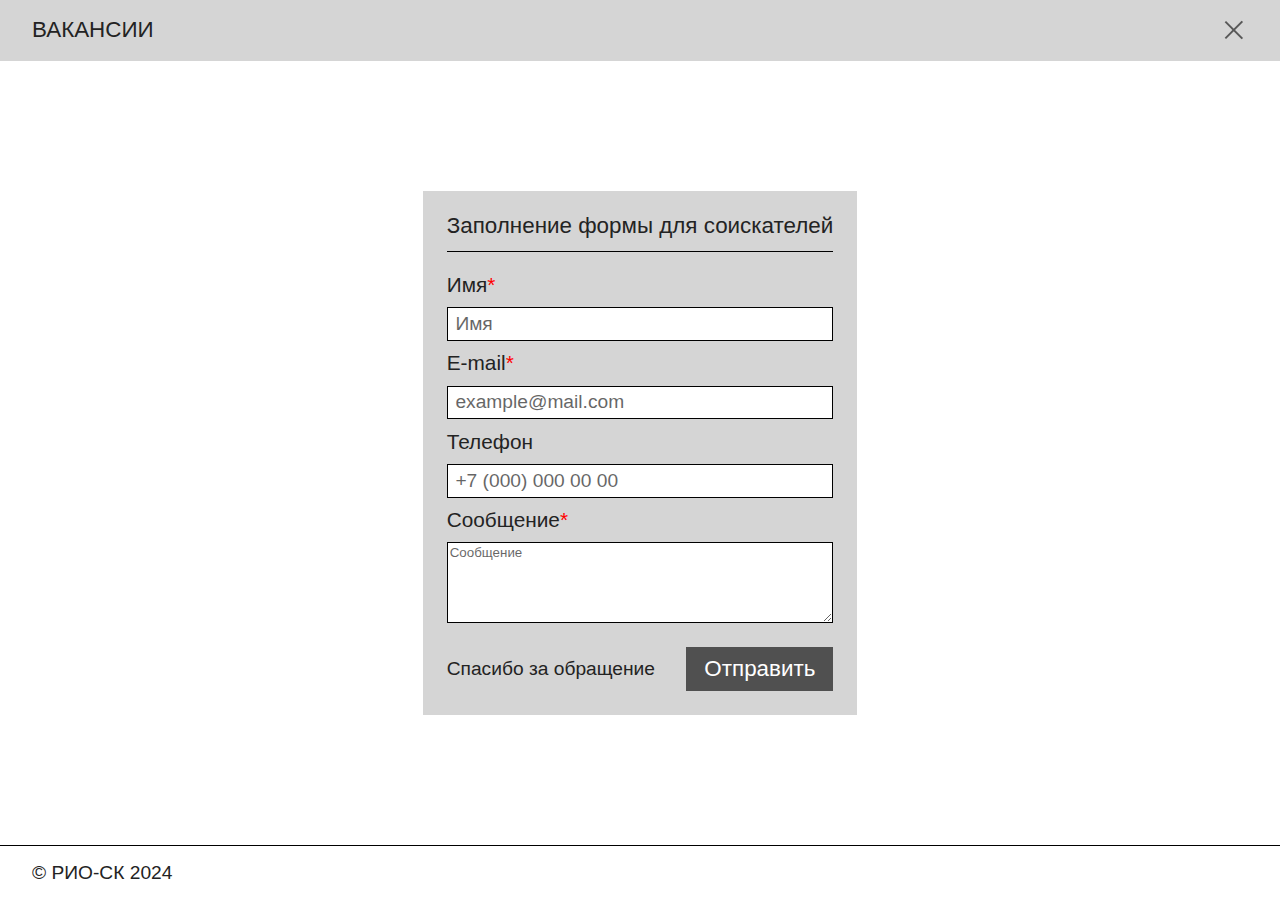
<file: feedback.html>
<!DOCTYPE html>
<html lang="en">
<head>
    <link rel="stylesheet" href="css/default.css">
    <link rel="stylesheet" href="css/subpage_styles.css">
    <link rel="stylesheet" href="css/feedback_styles.css">
    <link rel="icon" type="image/x-icon" href="src/icons/favicon_48.ico">
    <meta charset="UTF-8">
    <meta name="viewport" content="width=device-width, initial-scale=1.0">
    <title>РИО-СК - Проектная компания | Вакансии</title>
</head>
<body>
    <header>
        <div class="inner">
            <p class="header-title">ВАКАНСИИ</p>
            <a href="index.html">
                <div class="back-home-page-button"></div>
            </a>
        </div>
    </header>
    <main>
        <div class="inner">
            <form action="" method="get">
                <p class="form-title">Заполнение формы для соискателей</p>
                <label for="userName">Имя<span title="Обязательное поле">*</span></label>
                <input type="text" required placeholder="Имя" id="userName">

                <label for="userEmail">E-mail<span title="Обязательное поле">*</span></label>
                <input type="email" required placeholder="example@mail.com" id="userEmail">

                <label for="userPhoneNumber">Телефон</label>
                <input type="tel" placeholder="+7 (000) 000 00 00" id="userPhoneNumber">

                <label for="userMessage">Сообщение<span title="Обязательное поле">*</span></label>
                <textarea cols="30" rows="5" required placeholder="Сообщение" id="userMessage"></textarea>

                <div class="form-bottom-wrapper">
                    <p>Спасибо за обращение</p>
                    <button type="submit">Отправить</button>
                </div>
            </form>
        </div>
    </main>
    <footer>
        <div class="inner">
            <p class="copyright">&copy; РИО-СК 2024</p>
        </div>
    </footer>
</body>
</html>
</file>
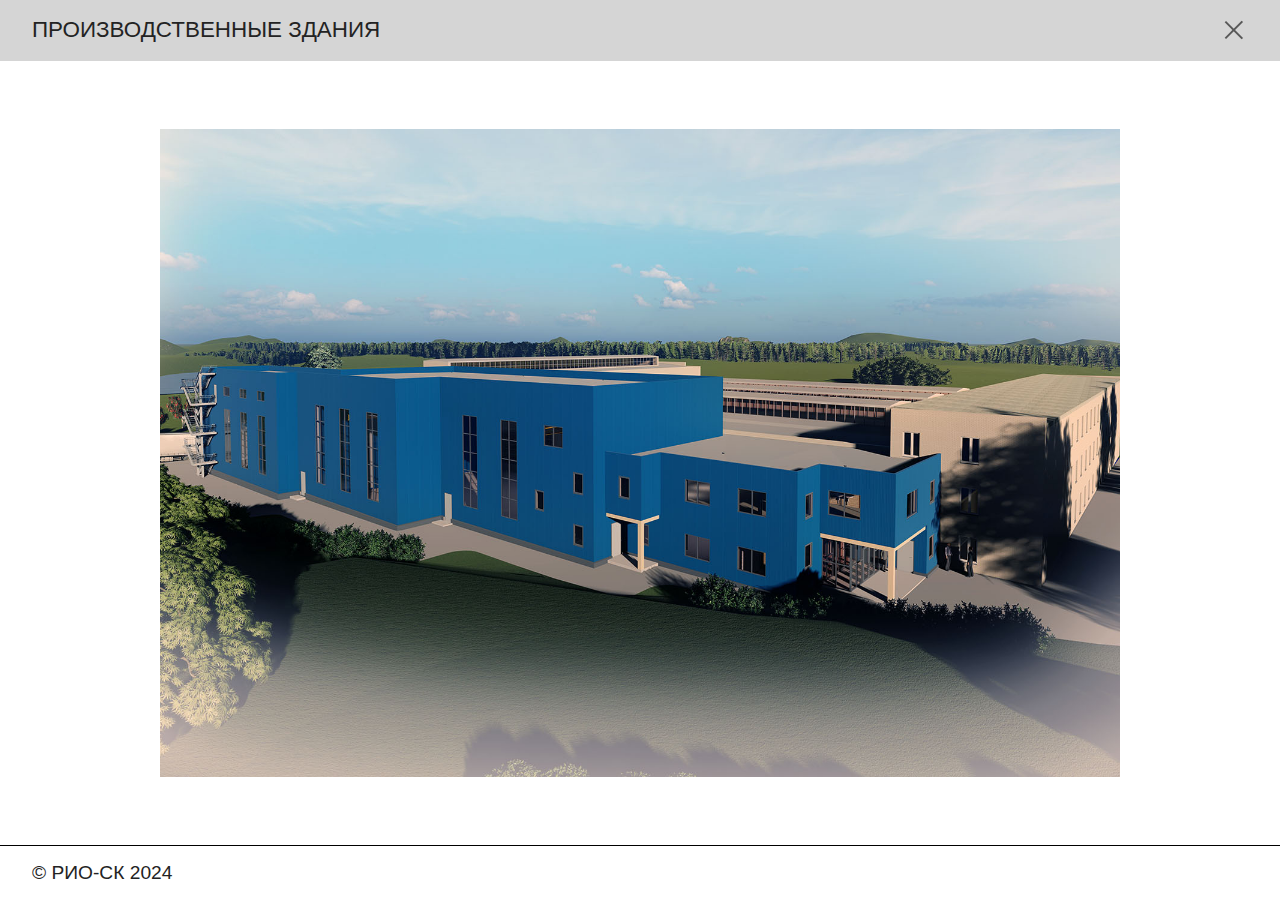
<file: gallery.html>
<!DOCTYPE html>
<html lang="en">
<head>
    <link rel="stylesheet" href="css/default.css">
    <link rel="stylesheet" href="css/subpage_styles.css">
    <link rel="stylesheet" href="css/gallery_styles.css">
    <link rel="icon" type="image/x-icon" href="src/icons/favicon_48.ico">
    <meta charset="UTF-8">
    <meta name="viewport" content="width=device-width, initial-scale=1.0">
    <title>РИО-СК - Проектная компания | Галерея</title>
</head>
<body>
    <header>
        <div class="inner">
            <p id="galleryTitle" class="header-title"></p>
            <a href="index.html">
                <div class="back-home-page-button"></div>
            </a>
        </div>
    </header>
    <main>
        <div class="inner">
            <div class="gallery-image-wrapper">
                <img src="" alt="Изображение" id="galleryImage" class="gallery-image">
                <div class="gallery-buttons-wrapper">
                    <div id="galleryPrevButton" class="gallery-button gallery-left-button">
                        <div class="gallery-button-arrow-wrapper">
                            <img src="src/icons/gallery_left_arrow_24x64.svg" alt="Впрерёд" class="gallery-arrow">
                        </div>
                    </div>
                    <div id="galleryNextButton" class="gallery-button gallery-right-button">
                        <div class="gallery-button-arrow-wrapper">
                            <img src="src/icons/gallery_right_arrow_24x64.svg" alt="Впрерёд" class="gallery-arrow">
                        </div>
                    </div>
                </div>
            </div>
        </div>
    </main>
    <footer>
        <div class="inner">
            <p class="copyright">&copy; РИО-СК 2024</p>
        </div>
    </footer>

    <script src="scripts/cookie.js"></script>
    <script src="scripts/data.js"></script>
    <script src="scripts/gallery.js"></script>
</body>
</html>
</file>
<file: css/default.css>
* {
  box-sizing: border-box;
}

*:hover, *:hover * {
  transition: 0.2s ease;
}

html {
  scroll-behavior: smooth;
  font-family: 'Segoe UI', Tahoma, Geneva, Verdana, sans-serif;
}

body {
  min-height: 100vh;
  margin: 0;
  padding: 0;
  border: 0;
  outline: 0;
}

p, h1, h2, h3, h4, h5, h6, label, a {
  margin: 0;
  color: rgb(35, 35, 35);
}

a:link,  a:visited {
  text-decoration: none;
}

a:hover,  a:active {
  cursor: pointer;
}

.inner {
  width: 100%;
  max-width: 1900px;
  margin: 0 auto;
}
</file>
<file: css/styles.css>
header, footer {
  padding: 1em 2em;
}

header {
  background-color: rgb(213, 213, 213);;
}

header > .inner {
  display: flex;
  flex-direction: row;
  flex-wrap: wrap-reverse;
  justify-content: space-between;
  align-items: center;
}

.header-text {
  font-size: 1.5em;
}

.header-logo {
  min-width: 200px;
}

main {
  position: relative;
}

/* .section {
  display: flex;
  flex-direction: column;
} */

.section, .section > .inner {
  min-height: 100vh;
}

/* .section:nth-child(2n) {
  position: relative;

} */

.section > .inner {
  display: flex;
  flex-direction: column;
  height: 100%;
}

.section-header {
  padding: 0 2em;
  padding-top: 2em;
  margin-bottom: 1em;
}

.section-title {
  font-size: 1.4em;
}

.section-content {
  flex-grow: 1;
  /* display: flex; */
  /* justify-content: center; */
  /* align-items: center; */
  /* padding: 3em 2em; */
}

.background-wrapper {
  display: flex;
  flex-direction: column;
  justify-content: center;
  position: absolute;
  top: 0;
  left: 0;
  width: 100%;
  height: 100%;
  background-color: rgb(213, 213, 213);
  object-fit: cover;
  z-index: -1;
}

.background-image {
  min-width: 100%;
  max-height: 100%;
}

.image-grid-wrapper {
  display: flex;
  justify-content: center;
  align-items: center;
  padding: 3em 2em;
}

.image-grid {
  display: flex;
  flex-wrap: wrap;
  justify-content: center;
  gap: 3em;
  /* margin: 0 auto; */
}

.image-grid-item {
  -webkit-box-shadow: 0px 0px 14px 4px rgba(0, 0, 0, 0.2);
  -moz-box-shadow: 0px 0px 14px 4px rgba(0, 0, 0, 0.2);
  box-shadow: 0px 0px 14px 4px rgba(0, 0, 0, 0.2);
}

/* Menu */

.menuTrack {
  width: 100%;
}

.menu-wrapper {
  /* position: relative; */
  z-index: 100;
  width: 100%;
  padding: 0.5em 0;
  background-color: rgb(255, 255, 255);
  border-bottom: 1px solid rgb(0, 0, 0);
}

.menu {
  display: flex;
  flex-direction: row;
  justify-content: space-between;
  margin: 0 auto;
  padding: 0 2em;
  width: 100%;
  max-width: 1080px;
  word-wrap: break-word;
}

.dropdown-menu {
  position: relative;
}

.dropdown-menu-toggle span {
  display: inline-block;
  margin-left: 0.2em;
}

.drop-button-indicator {
  width: 10px;
  height: 10px;
  /* transform: rotate(180deg); */
}

.dropdown-menu-content-wrapper {
  position: absolute;
  right: -0.65em;
  margin-top: 0.5em;
  overflow: hidden;
}

.dropdown-menu-content {
  padding: 0.2em 0.65em;
  background-color: rgb(255, 255, 255);
  border-left: 1px solid rgb(0, 0, 0);
  border-bottom: 1px solid rgb(0, 0, 0);
  border-right: 1px solid rgb(0, 0, 0);
}

.dropdown-menu-link {
  display: block;
  margin: 0.25em 0;
}

.menu-link {
  white-space: nowrap;
  font-size: 1.15em;
}

.menu-link:hover,  .menu-link:active {
  color: rgb(213, 213, 213);
}

.active-menu-link:link,  .active-menu-link:visited, .active-menu-link:hover,  .active-menu-link:active {
  color: rgb(213, 213, 213);
  cursor: default;
}

/* Section 1 */

.experience-image-grid {

}

.experience-image-grid-item {
  position: relative;
  display: block;
  /* display: flex; */
  /* flex-direction: column; */
  flex-basis: 27em;
  filter: grayscale(80%);
  overflow: hidden;
}

.experience-image-grid-item:hover {
  filter: grayscale(0);
}

.experience-image-grid-item-title-wrapper {
  position: absolute;
  display: flex;
  flex-direction: row;
  justify-content: space-between;
  width: 100%;
  padding: 0.8em 1.2em;
  background-color: rgb(213, 213, 213);
  transform: translateY(-100%);
}

.experience-image-grid-item:hover .experience-image-grid-item-title-wrapper {
  transform: translateY(0);
}

.experience-image-grid-item-title {
  font-size: 1.05em;
}

.experience-image-grid-item-icon {
  width: 1.05em;
}

.experience-image-grid-item-image {
  object-fit: cover;
  vertical-align: middle;
  max-width: 27em;
}

/* Section 2 */

#about {
  position: relative;
}

.about-section-background-wrapper {
  /* justify-content: center; */
}

.about-text-wrapper {
  display: flex;
  flex-direction: column;
  justify-content: center;
  align-items: center;
  gap: 2em;
  margin: 0 auto;
  padding: 3em 2em;
  width: 100%;
  max-width: 1080px;
}

.about-text {
  font-size: 1.3em;
}

.about-text > span {
  margin-left: 1em;
}

/* Section 3 */
.quality-image-grid {

}

.quality-image-grid-item {
  flex-basis: 20em;
}

.quality-image-grid-item-image {
  max-width: 20em;
}

/* Section 4 */
#contacts {
  position: relative;
  /* background-color: rgb(213, 213, 213); */
}

.contact-info-wrapper {
  display: flex;
  flex-direction: column;
}

/* .contact-info-wrapper + *.inner {
  flex-grow: 1;
} */

.top-contact-info-wrapper {
  flex-grow: 1;
  display: flex;
}

.top-contact-info-wrapper {
  flex-grow: 1;
  display: flex;
  justify-content: center;
  align-items: center;
}

.contact-info-section-background-wrapper {
  justify-content: flex-end;
}

.top-contact-info {
  display: flex;
  flex-direction: row;
  background-color: rgb(255, 255, 255);
  -webkit-box-shadow: 0px 0px 14px 4px rgba(0, 0, 0, 0.2);
  -moz-box-shadow: 0px 0px 14px 4px rgba(0, 0, 0, 0.2);
  box-shadow: 0px 0px 14px 4px rgba(0, 0, 0, 0.2);
}

.top-contact-photo {
  max-width: 200px;
}

.top-contact-info-text-wrapper {
  display: flex;
  flex-direction: column;
  justify-content: space-between;
  align-items: center;
  padding: 0.8em 1.8em;
}

.top-contact-info-text {
  /* margin: 0.5em 0; */
  text-align: center;
  font-size: 1.4em;
}

.bottom-contact-info-wrapper {
  /* flex-grow: 1; */
  display: flex;
  background-color: rgb(213, 213, 213);
  /* border-top: 6px solid rgb(255, 255, 255)s; */
}

.bottom-contact-info-wrapper {
  padding: 0 2em;
}

.bottom-contact-info {
  /* flex-grow: 1; */
  display: flex;
  flex-direction: row;
  justify-content: space-between;
  /* gap: 6em; */
  width: 100%;
  max-width: 1100px;
  margin: 0 auto;
}

.bottom-contact-info-list {
  display: flex;
  flex-direction: column;
  margin: 4em 0;
}

.bottom-contact-info-list-item {
  text-align: center;
  /* margin: 0.1em 0; */
  font-size: 1.4em;
}

footer {
  border-top: 1px solid rgb(0, 0, 0);
}

.copyright {
  font-size: 1.2em;
}
</file>
<file: css/subpage_styles.css>
body {
  display: flex;
  flex-direction: column;
}

header, footer {
  padding: 1em 2em;
}

header {
  background-color: rgb(213, 213, 213);
}

header > .inner {
    display: flex;
    flex-direction: row;
    justify-content: space-between;
    align-items: center;
}

.header-title {
  font-size: 1.4em;
}

.back-home-page-button {
  position: relative;
  width: 1.8em;
  height: 1.8em;
  background-color: transparent;
  opacity: 0.7;
}

.back-home-page-button::before, .back-home-page-button::after {
  content: " ";
  position: absolute;
  top: 50%;
  left: 50%;
  height: 1.5em;
  width: 0.15em;
  background-color: currentColor;
}

.back-home-page-button::before {
  transform: translate(-50%, -50%) rotate(45deg);
}

.back-home-page-button::after {
  transform: translate(-50%, -50%) rotate(-45deg);
}

.back-home-page-button:hover {
  opacity: 0.4;
}

main {
  flex-grow: 1;
  display: flex;
}

main > .inner {
  flex-grow: 1;
}

footer {
  border-top: 1px solid rgb(0, 0, 0);
}

.copyright {
  font-size: 1.2em;
}
</file>
<file: css/feedback_styles.css>
main > .inner {
  display: flex;
  justify-content: center;
  align-items: center;
}

form {
  display: flex;
  flex-direction: column;
  padding: 0 1.5em;
  background-color: rgb(213, 213, 213);
}

.form-title {
  text-align: center;
  margin-top: 1em;
  margin-bottom: 0.45em;
  padding-bottom: 0.55em;
  font-size: 1.4em;
  border-bottom: 1px solid rgb(0, 0, 0);
}

label {
  margin: 0.5em 0;
  font-size: 1.3em;
}

label span {
  color: rgb(255, 0, 0);
}

input, textarea {
  display: block;
  font-family: inherit;
  line-height: inherit;
  border: 1px solid rgb(0, 0, 0);
}

input::placeholder, textarea::placeholder {
  color: rgb(0, 0, 0);
  opacity: 0.6;
}

input:focus, textarea:focus {
  color: rgb(0, 0, 0);
  outline: 1px solid rgb(0, 0, 0);
}

input {
  padding: 0.25em 0.4em;
  font-size: 1.2em;
}

.form-bottom-wrapper {
  display: flex;
  flex-direction: row;
  justify-content: space-between;
  align-items: center;
  padding: 1.5em 0;
}

.form-bottom-wrapper p {
  font-size: 1.2em;
}

button {
  padding: 0.4em 0.8em;
  font-size: 1.4em;
  color: rgb(255, 255, 255);
  background-color: rgb(80, 80, 80);
  border: none;
}

button:hover {
  background-color: rgb(35, 35, 35);
}
</file>
<file: css/gallery_styles.css>
main > .inner {
  display: flex;
  justify-content: center;
  align-items: center;
}

.gallery-image-wrapper {
  position: relative;
  display: flex;
  align-items: center;
  width: 100%;
  max-width: 960px;
  margin: 3em 0;
}

.gallery-image {
  width: 100%;
  min-height: auto;
}

.gallery-buttons-wrapper {
  position: absolute;
  left: 0;
  top: 0;
  display: flex;
  flex-direction: row;
  width: 100%;
  height: 100%;
}

.gallery-button {
  display: flex;
  width: 50%;
  height: 100%;
}

.gallery-left-button {
  justify-content: flex-start;
}

.gallery-right-button {
  justify-content: flex-end;
}

.gallery-button-arrow-wrapper {
  display: flex;
  align-items: center;
  height: 100%;
  padding: 0 1em;
  background-color: rgba(0, 0, 0, 0.2);
  opacity: 0;
}

.gellery-arrow {

}

.gallery-button:hover .gallery-button-arrow-wrapper {
  opacity: 1;
}
</file>
